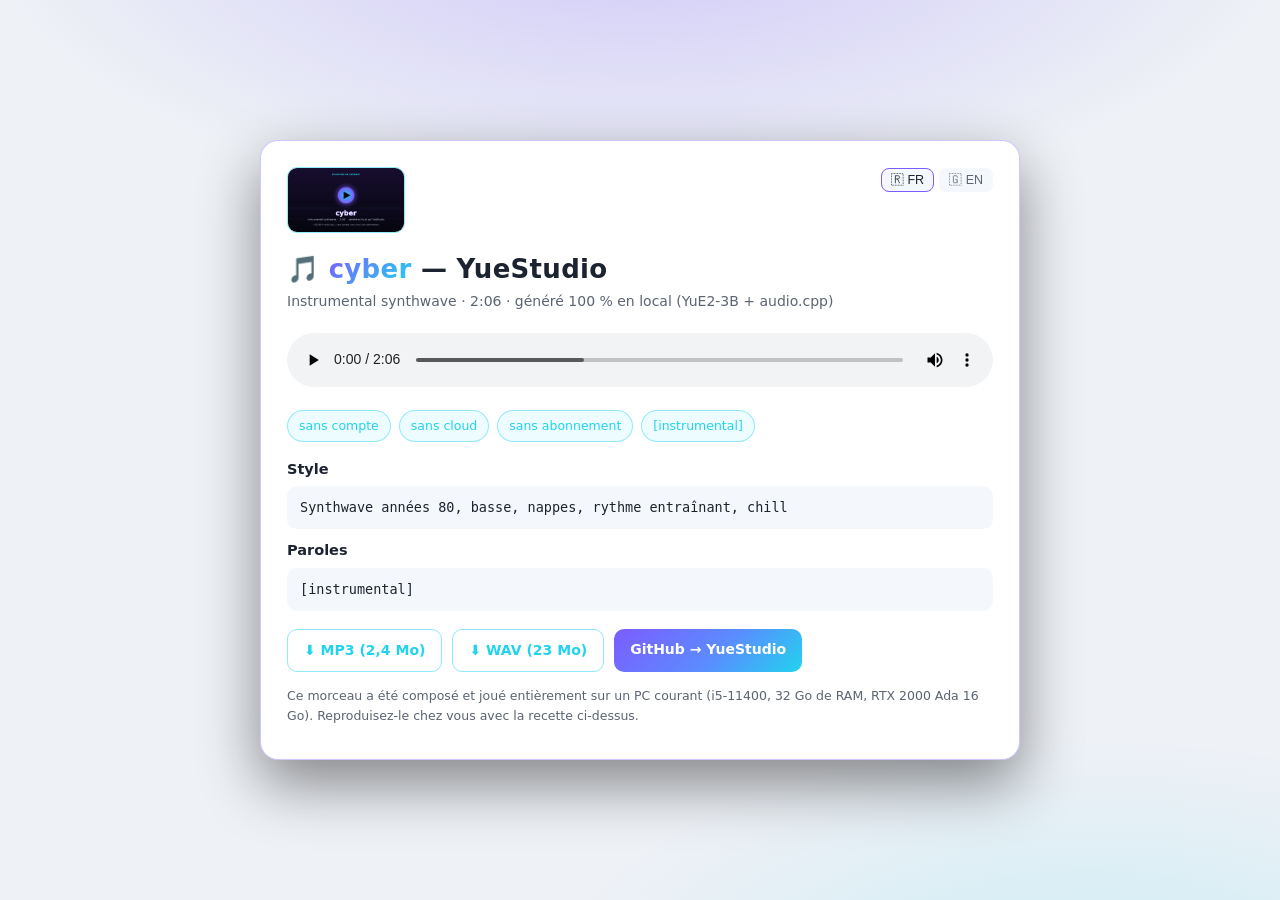
<file: docs/index.html>
<!DOCTYPE html>
<html lang="fr">
<head>
<meta charset="utf-8">
<meta name="viewport" content="width=device-width, initial-scale=1">
<title>YueStudio — écouter « cyber »</title>
<meta name="description" content="Démo audio de YueStudio : « cyber », instrumental synthwave généré 100 % en local par YuE2-3B + audio.cpp.">
<link rel="icon" href="../app/favicon.svg" type="image/svg+xml">
<style>
  :root {
    --bg: #0d1117; --card: #161d27; --card-2: #1b2431;
    --text: #e6edf3; --muted: #9aa4b2;
    --accent: #7c5cff; --accent-2: #22d3ee; --pink: #f472b6;
  }
  @media (prefers-color-scheme: light) {
    :root { --bg: #eef1f6; --card: #ffffff; --card-2: #f4f7fb; --text: #1c2330; --muted: #5b6472; }
  }
  * { box-sizing: border-box; }
  body {
    margin: 0; min-height: 100vh; color: var(--text);
    background:
      radial-gradient(1100px 500px at 50% -10%, rgba(124, 92, 255, .28), transparent 60%),
      radial-gradient(900px 420px at 85% 110%, rgba(34, 211, 238, .16), transparent 60%),
      var(--bg);
    font: 16px/1.55 system-ui, "Segoe UI", Roboto, sans-serif;
    display: flex; align-items: center; justify-content: center; padding: 28px 16px;
  }
  main { width: min(760px, 100%); }
  .card {
    background: var(--card); border: 1px solid rgba(124, 92, 255, .35);
    border-radius: 18px; padding: 26px 26px 22px;
    box-shadow: 0 24px 60px rgba(0, 0, 0, .45);
  }
  header { display: flex; gap: 16px; align-items: center; flex-wrap: wrap; }
  header img {
    width: 118px; height: 66px; object-fit: cover; border-radius: 10px;
    border: 1px solid rgba(34, 211, 238, .5);
  }
  h1 { margin: 0; font-size: 26px; letter-spacing: .3px; }
  h1 span {
    background: linear-gradient(135deg, var(--accent), var(--accent-2));
    -webkit-background-clip: text; background-clip: text; color: transparent;
  }
  .sub { color: var(--muted); font-size: 14px; margin-top: 2px; }
  audio { width: 100%; margin: 20px 0 6px; }
  .chips { display: flex; gap: 8px; flex-wrap: wrap; margin: 10px 0 4px; }
  .chip {
    font-size: 12.5px; padding: 5px 11px; border-radius: 999px;
    border: 1px solid rgba(34, 211, 238, .45); color: var(--accent-2);
    background: rgba(34, 211, 238, .08);
  }
  .recipe { margin-top: 16px; font-size: 14.5px; }
  .recipe code {
    display: block; white-space: pre-wrap; background: var(--card-2);
    border: 1px solid rgba(255, 255, 255, .08); border-radius: 10px;
    padding: 10px 12px; margin: 6px 0 0; font-size: 13.5px; color: var(--text);
  }
  .actions { display: flex; gap: 10px; flex-wrap: wrap; margin-top: 18px; }
  a.btn {
    text-decoration: none; color: #fff; font-weight: 600; font-size: 14px;
    padding: 10px 16px; border-radius: 10px;
    background: linear-gradient(135deg, var(--accent), #5b8cff 55%, var(--accent-2));
  }
  a.btn.ghost {
    background: transparent; color: var(--accent-2);
    border: 1px solid rgba(34, 211, 238, .5);
  }
  .note { color: var(--muted); font-size: 12.5px; margin-top: 14px; }
  .lang { float: right; }
  .lang button {
    cursor: pointer; font-size: 12.5px; color: var(--muted); background: var(--card-2);
    border: 1px solid rgba(255, 255, 255, .12); border-radius: 8px; padding: 4px 9px;
  }
  .lang button[aria-pressed="true"] { color: var(--text); border-color: var(--accent); }
</style>
</head>
<body>
<main>
  <div class="card">
    <div class="lang" role="group" aria-label="Langue / Language">
      <button id="btn-fr" aria-pressed="true" onclick="setLang('fr')">🇷 FR</button>
      <button id="btn-en" aria-pressed="false" onclick="setLang('en')">🇬 EN</button>
    </div>
    <header>
      <img src="exemples/cyber-cover.png" alt="">
      <div>
        <h1>🎵 <span>cyber</span> — YueStudio</h1>
        <div class="sub" id="sub">Instrumental synthwave · 2:06 · généré 100 % en local (YuE2-3B + audio.cpp)</div>
      </div>
    </header>

    <audio id="player" controls preload="metadata">
      <source src="exemples/2026-09-19_135052_cyber.mp3" type="audio/mpeg">
      <source src="exemples/2026-09-19_135052_cyber.wav" type="audio/wav">
      <span id="noaudio">Votre navigateur ne peut pas lire ce fichier audio :</span>
      <a href="exemples/2026-09-19_135052_cyber.mp3">cyber.mp3</a>
    </audio>

    <div class="chips">
      <span class="chip" id="chip1">sans compte</span>
      <span class="chip" id="chip2">sans cloud</span>
      <span class="chip" id="chip3">sans abonnement</span>
      <span class="chip">[instrumental]</span>
    </div>

    <div class="recipe">
      <strong id="lbl-style">Style</strong>
      <code>Synthwave années 80, basse, nappes, rythme entraînant, chill</code>
      <strong id="lbl-lyrics" style="display:block;margin-top:10px">Paroles</strong>
      <code>[instrumental]</code>
    </div>

    <div class="actions">
      <a class="btn ghost" id="dl-mp3" href="exemples/2026-09-19_135052_cyber.mp3" download>⬇️ MP3 (2,4 Mo)</a>
      <a class="btn ghost" id="dl-wav" href="exemples/2026-09-19_135052_cyber.wav" download>⬇️ WAV (23 Mo)</a>
      <a class="btn" id="repo" href="https://github.com/Tivaphe/YuEStudio">GitHub → YueStudio</a>
    </div>

    <p class="note" id="note">
      Ce morceau a été composé et joué entièrement sur un PC courant (i5-11400, 32 Go de RAM,
      RTX 2000 Ada 16 Go). Reproduisez-le chez vous avec la recette ci-dessus.
    </p>
  </div>
</main>

<script>
  var I18N = {
    fr: {
      sub: "Instrumental synthwave · 2:06 · généré 100 % en local (YuE2-3B + audio.cpp)",
      chip1: "sans compte", chip2: "sans cloud", chip3: "sans abonnement",
      "lbl-style": "Style", "lbl-lyrics": "Paroles",
      "dl-mp3": "⬇️ MP3 (2,4 Mo)", "dl-wav": "⬇️ WAV (23 Mo)",
      note: "Ce morceau a été composé et joué entièrement sur un PC courant (i5-11400, 32 Go de RAM, RTX 2000 Ada 16 Go). Reproduisez-le chez vous avec la recette ci-dessus.",
      noaudio: "Votre navigateur ne peut pas lire ce fichier audio :",
      title: "YueStudio — écouter « cyber »"
    },
    en: {
      sub: "Synthwave instrumental · 2:06 · generated 100 % on-device (YuE2-3B + audio.cpp)",
      chip1: "no account", chip2: "no cloud", chip3: "no subscription",
      "lbl-style": "Style", "lbl-lyrics": "Lyrics",
      "dl-mp3": "⬇️ MP3 (2.4 MB)", "dl-wav": "⬇️ WAV (23 MB)",
      note: "This track was composed and performed entirely on an ordinary PC (i5-11400, 32 GB RAM, RTX 2000 Ada 16 GB). Replay it at home with the recipe above.",
      noaudio: "Your browser cannot play this audio file:",
      title: "YueStudio — listen to “cyber”"
    }
  };
  function setLang(l) {
    var t = I18N[l];
    for (var id in t) {
      var el = document.getElementById(id);
      if (el) el.textContent = t[id];
    }
    document.documentElement.lang = l;
    document.title = t.title;
    document.getElementById("btn-fr").setAttribute("aria-pressed", l === "fr");
    document.getElementById("btn-en").setAttribute("aria-pressed", l === "en");
    try { localStorage.setItem("yuestudio-demo-lang", l); } catch (e) {}
  }
  try {
    var saved = localStorage.getItem("yuestudio-demo-lang");
    if (saved === "en") setLang("en");
  } catch (e) {}
</script>
</body>
</html>
</file>
